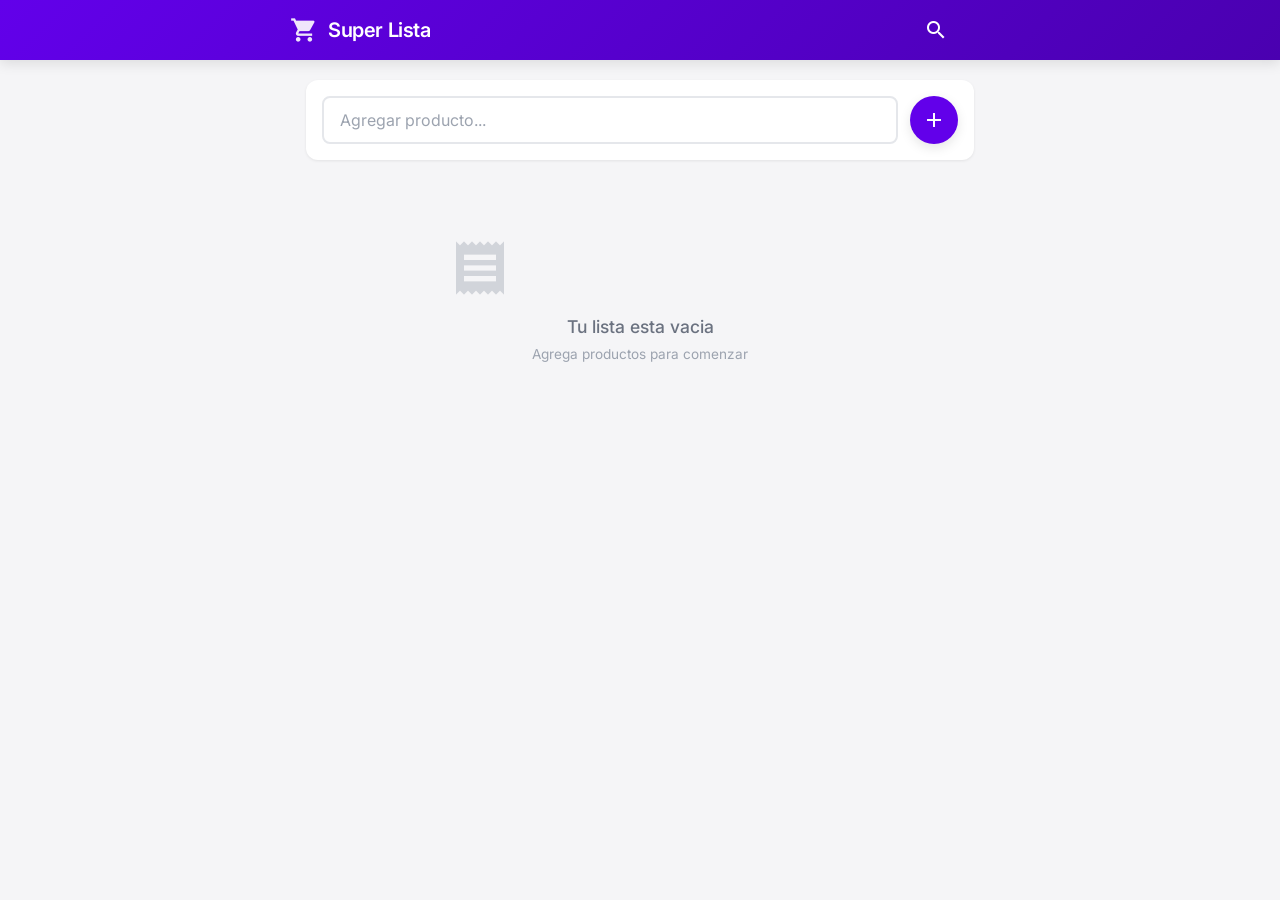
<file: index.html>
<!DOCTYPE html>
<html lang="es">

<head>
    <meta charset="UTF-8">
    <meta name="viewport" content="width=device-width, initial-scale=1.0">
    <meta name="theme-color" content="#6200ea">
    <meta name="description" content="Super Lista - Tu lista de compras inteligente">
    <meta name="apple-mobile-web-app-capable" content="yes">
    <meta name="apple-mobile-web-app-status-bar-style" content="black-translucent">
    <meta name="apple-mobile-web-app-title" content="SuperLista">
    <title>Super Lista</title>

    <link rel="stylesheet" href="https://fonts.googleapis.com/css2?family=Inter:wght@300;400;500;600;700&display=swap">
    <link rel="stylesheet" href="https://fonts.googleapis.com/icon?family=Material+Icons">
    <link rel="stylesheet" href="css/estilos.css">
    <link rel="manifest" href="manifest.json">
    <link rel="apple-touch-icon" href="images/icons/icon-192x192.png">
</head>

<body>

    <!-- Offline indicator -->
    <div class="offline-indicator" id="offline-indicator">
        <i class="material-icons">wifi_off</i>
        <span>Sin conexion - Modo offline</span>
    </div>

    <!-- Install banner -->
    <div class="app-banner" id="install-banner">
        <div class="banner-content">
            <div class="banner-text">
                <i class="material-icons banner-icon">get_app</i>
                <div>
                    <strong>Instalar Super Lista</strong>
                    <span>Accede rapido desde tu pantalla de inicio</span>
                </div>
            </div>
            <div class="banner-actions">
                <button id="btn-instalar" class="banner-btn primary">Instalar</button>
                <button id="btn-cerrar-instalar" class="banner-btn dismiss" aria-label="Cerrar">
                    <i class="material-icons">close</i>
                </button>
            </div>
        </div>
    </div>

    <!-- Update banner -->
    <div class="app-banner update-banner" id="update-banner">
        <div class="banner-content">
            <div class="banner-text">
                <i class="material-icons banner-icon">system_update</i>
                <div>
                    <strong>Nueva version disponible</strong>
                    <span>Actualiza para obtener las mejoras</span>
                </div>
            </div>
            <div class="banner-actions">
                <button id="btn-actualizar" class="banner-btn primary">Actualizar</button>
                <button id="btn-cerrar-update" class="banner-btn dismiss" aria-label="Cerrar">
                    <i class="material-icons">close</i>
                </button>
            </div>
        </div>
    </div>

    <header>
        <div class="header-content">
            <div class="header-left">
                <i class="material-icons header-icon">shopping_cart</i>
                <h1>Super Lista</h1>
            </div>
            <div class="header-search" id="search-container">
                <button class="icon-btn" id="btn-search" aria-label="Buscar">
                    <i class="material-icons">search</i>
                </button>
                <input type="text" id="txt-busqueda" placeholder="Buscar producto..." autocomplete="off">
            </div>
        </div>
    </header>

    <main>
        <section class="input-section">
            <div class="input-row">
                <div class="input-field">
                    <input type="text" id="ingreso-producto" placeholder="Agregar producto..." autocomplete="off">
                </div>
                <button id="btn-entrada-producto" class="fab-btn" aria-label="Agregar producto">
                    <i class="material-icons">add</i>
                </button>
            </div>
        </section>

        <section class="list-header" id="list-header">
            <div class="list-header-row">
                <span class="col-icon"></span>
                <span class="col-name">Producto</span>
                <span class="col-qty">Cant.</span>
                <span class="col-price">Precio</span>
                <span class="col-subtotal">Subtotal</span>
                <span class="col-action"></span>
            </div>
        </section>

        <section id="lista">
            <ul id="ul-lista"></ul>
        </section>

        <section class="empty-state" id="empty-state">
            <i class="material-icons">receipt_long</i>
            <p>Tu lista esta vacia</p>
            <span>Agrega productos para comenzar</span>
        </section>

        <section class="total-section" id="total-section">
            <div class="total-row">
                <span class="total-label">Total estimado</span>
                <span class="total-value" id="total-valor">$0.00</span>
            </div>
            <div class="total-items">
                <span id="total-items-count">0 productos</span>
            </div>
        </section>

        <div class="actions-bar" id="actions-bar">
            <button id="btn-borrar-productos" class="btn-clear">
                <i class="material-icons">delete_sweep</i>
                Borrar Todo
            </button>
        </div>
    </main>

    <script src="js/main.js"></script>

</body>

</html>
</file>
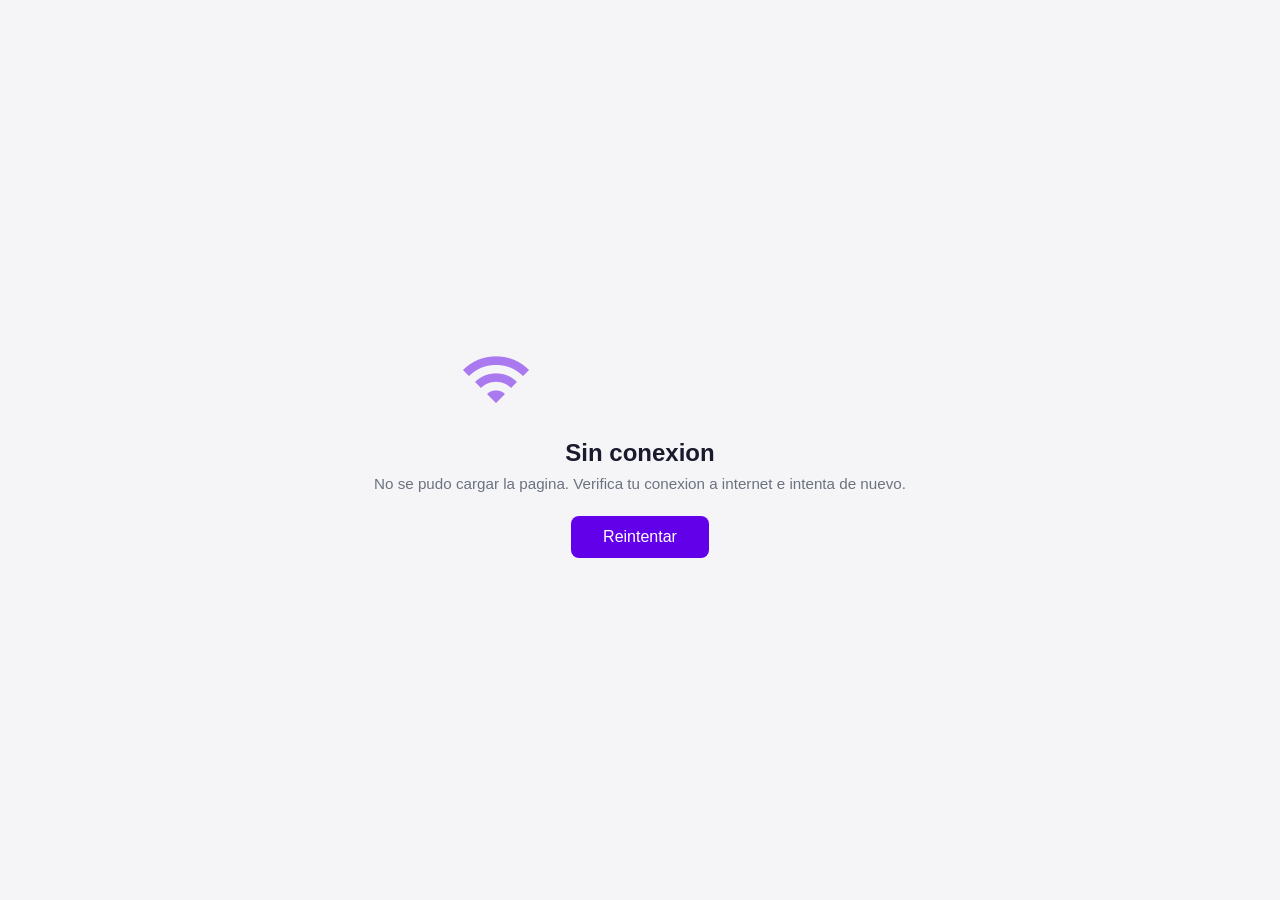
<file: offline.html>
<!DOCTYPE html>
<html lang="es">
<head>
    <meta charset="UTF-8">
    <meta name="viewport" content="width=device-width, initial-scale=1.0">
    <meta name="theme-color" content="#6200ea">
    <title>Super Lista - Sin conexion</title>
    <link rel="stylesheet" href="https://fonts.googleapis.com/icon?family=Material+Icons">
    <style>
        * { margin: 0; padding: 0; box-sizing: border-box; }
        body {
            font-family: -apple-system, BlinkMacSystemFont, 'Segoe UI', sans-serif;
            background: #f5f5f7;
            color: #1a1a2e;
            min-height: 100vh;
            display: flex;
            flex-direction: column;
            align-items: center;
            justify-content: center;
            text-align: center;
            padding: 24px;
        }
        .material-icons { font-size: 72px; color: #6200ea; opacity: 0.5; margin-bottom: 24px; }
        h1 { font-size: 1.5rem; margin-bottom: 8px; }
        p { color: #6b7280; margin-bottom: 24px; font-size: 0.95rem; }
        button {
            background: #6200ea; color: white; border: none; padding: 12px 32px;
            border-radius: 8px; font-size: 1rem; cursor: pointer;
            font-family: inherit;
        }
        button:hover { background: #7c4dff; }
    </style>
</head>
<body>
    <i class="material-icons">wifi_off</i>
    <h1>Sin conexion</h1>
    <p>No se pudo cargar la pagina. Verifica tu conexion a internet e intenta de nuevo.</p>
    <button onclick="location.reload()">Reintentar</button>
</body>
</html>
</file>
<file: css/estilos.css>
*,
*::before,
*::after {
    margin: 0;
    padding: 0;
    box-sizing: border-box;
}

:root {
    --primary: #6200ea;
    --primary-light: #7c4dff;
    --primary-dark: #4a00b0;
    --accent: #00c853;
    --accent-dark: #009624;
    --danger: #ff1744;
    --danger-light: #ff616f;
    --surface: #ffffff;
    --surface-alt: #f5f5f7;
    --text-primary: #1a1a2e;
    --text-secondary: #6b7280;
    --text-hint: #9ca3af;
    --border: #e5e7eb;
    --shadow-sm: 0 1px 3px rgba(0, 0, 0, 0.08);
    --shadow-md: 0 4px 12px rgba(0, 0, 0, 0.1);
    --shadow-lg: 0 8px 30px rgba(0, 0, 0, 0.12);
    --radius-sm: 8px;
    --radius-md: 12px;
    --radius-lg: 16px;
    --radius-full: 50%;
    --transition: 0.2s cubic-bezier(0.4, 0, 0.2, 1);
}

body {
    font-family: 'Inter', -apple-system, BlinkMacSystemFont, 'Segoe UI', sans-serif;
    background: var(--surface-alt);
    color: var(--text-primary);
    min-height: 100vh;
    -webkit-font-smoothing: antialiased;
    overscroll-behavior-y: contain;
}

/* --- Offline indicator --- */

.offline-indicator {
    display: none;
    align-items: center;
    justify-content: center;
    gap: 8px;
    background: #424242;
    color: white;
    padding: 8px 16px;
    font-size: 0.8rem;
    font-weight: 500;
    text-align: center;
}

.offline-indicator.visible {
    display: flex;
}

.offline-indicator .material-icons {
    font-size: 16px;
}

/* --- Install & Update banners --- */

.app-banner {
    display: none;
    background: var(--surface);
    border-bottom: 1px solid var(--border);
    padding: 12px 16px;
    box-shadow: var(--shadow-sm);
    animation: bannerSlide 0.3s ease-out;
}

.app-banner.visible {
    display: block;
}

.update-banner {
    background: linear-gradient(135deg, #e8f5e9, #f1f8e9);
    border-bottom-color: #c8e6c9;
}

@keyframes bannerSlide {
    from { transform: translateY(-100%); opacity: 0; }
    to { transform: translateY(0); opacity: 1; }
}

.banner-content {
    max-width: 700px;
    margin: 0 auto;
    display: flex;
    align-items: center;
    justify-content: space-between;
    gap: 12px;
}

.banner-text {
    display: flex;
    align-items: center;
    gap: 12px;
    min-width: 0;
}

.banner-icon {
    font-size: 28px;
    color: var(--primary);
    flex-shrink: 0;
}

.update-banner .banner-icon {
    color: var(--accent-dark);
}

.banner-text div {
    display: flex;
    flex-direction: column;
    min-width: 0;
}

.banner-text strong {
    font-size: 0.9rem;
    font-weight: 600;
}

.banner-text span {
    font-size: 0.78rem;
    color: var(--text-secondary);
}

.banner-actions {
    display: flex;
    align-items: center;
    gap: 8px;
    flex-shrink: 0;
}

.banner-btn {
    border: none;
    cursor: pointer;
    font-family: inherit;
    border-radius: var(--radius-sm);
    transition: background var(--transition), transform var(--transition);
}

.banner-btn.primary {
    background: var(--primary);
    color: white;
    padding: 8px 20px;
    font-size: 0.85rem;
    font-weight: 600;
}

.update-banner .banner-btn.primary {
    background: var(--accent-dark);
}

.banner-btn.primary:hover {
    filter: brightness(1.15);
    transform: scale(1.02);
}

.banner-btn.primary:active {
    transform: scale(0.98);
}

.banner-btn.dismiss {
    background: none;
    color: var(--text-hint);
    padding: 4px;
    display: flex;
    align-items: center;
    justify-content: center;
    border-radius: var(--radius-full);
}

.banner-btn.dismiss:hover {
    background: rgba(0, 0, 0, 0.05);
    color: var(--text-secondary);
}

.banner-btn.dismiss .material-icons {
    font-size: 20px;
}

/* --- Header --- */

header {
    background: linear-gradient(135deg, var(--primary), var(--primary-dark));
    color: white;
    padding: 0 16px;
    position: sticky;
    top: 0;
    z-index: 100;
    box-shadow: var(--shadow-md);
}

.header-content {
    max-width: 700px;
    margin: 0 auto;
    display: flex;
    align-items: center;
    justify-content: space-between;
    height: 60px;
}

.header-left {
    display: flex;
    align-items: center;
    gap: 10px;
}

.header-icon {
    font-size: 28px;
    opacity: 0.9;
}

header h1 {
    font-size: 1.25rem;
    font-weight: 600;
    letter-spacing: -0.02em;
}

.header-search {
    display: flex;
    align-items: center;
    gap: 8px;
}

.header-search input {
    width: 0;
    opacity: 0;
    border: none;
    background: rgba(255, 255, 255, 0.2);
    color: white;
    padding: 8px 14px;
    border-radius: var(--radius-sm);
    font-size: 0.9rem;
    font-family: inherit;
    outline: none;
    transition: width 0.3s ease, opacity 0.3s ease;
}

.header-search input::placeholder {
    color: rgba(255, 255, 255, 0.6);
}

.header-search.active input {
    width: 180px;
    opacity: 1;
}

.icon-btn {
    background: none;
    border: none;
    color: white;
    cursor: pointer;
    padding: 6px;
    border-radius: var(--radius-full);
    display: flex;
    align-items: center;
    justify-content: center;
    transition: background var(--transition);
}

.icon-btn:hover {
    background: rgba(255, 255, 255, 0.15);
}

/* --- Main content --- */

main {
    max-width: 700px;
    margin: 0 auto;
    padding: 20px 16px 120px;
}

.input-section {
    background: var(--surface);
    border-radius: var(--radius-md);
    padding: 16px;
    box-shadow: var(--shadow-sm);
    margin-bottom: 16px;
}

.input-row {
    display: flex;
    align-items: center;
    gap: 12px;
}

.input-field {
    flex: 1;
}

.input-field input {
    width: 100%;
    border: 2px solid var(--border);
    border-radius: var(--radius-sm);
    padding: 12px 16px;
    font-size: 1rem;
    font-family: inherit;
    color: var(--text-primary);
    background: var(--surface);
    outline: none;
    transition: border-color var(--transition);
}

.input-field input:focus {
    border-color: var(--primary);
}

.input-field input::placeholder {
    color: var(--text-hint);
}

.fab-btn {
    width: 48px;
    height: 48px;
    border-radius: var(--radius-full);
    border: none;
    background: var(--primary);
    color: white;
    cursor: pointer;
    display: flex;
    align-items: center;
    justify-content: center;
    box-shadow: var(--shadow-md);
    transition: background var(--transition), transform var(--transition), box-shadow var(--transition);
    flex-shrink: 0;
}

.fab-btn:hover {
    background: var(--primary-light);
    transform: scale(1.05);
    box-shadow: var(--shadow-lg);
}

.fab-btn:active {
    transform: scale(0.95);
}

.fab-btn .material-icons {
    font-size: 24px;
}

/* --- List --- */

.list-header {
    display: none;
    padding: 0 16px;
    margin-bottom: 4px;
}

.list-header.visible {
    display: block;
}

.list-header-row {
    display: flex;
    align-items: center;
    gap: 8px;
    padding: 8px 4px;
    font-size: 0.7rem;
    font-weight: 600;
    text-transform: uppercase;
    letter-spacing: 0.05em;
    color: var(--text-hint);
}

#ul-lista {
    list-style: none;
    display: flex;
    flex-direction: column;
    gap: 8px;
}

.list-item {
    background: var(--surface);
    border-radius: var(--radius-md);
    padding: 12px 16px;
    display: flex;
    align-items: center;
    gap: 8px;
    box-shadow: var(--shadow-sm);
    transition: transform var(--transition), box-shadow var(--transition);
    animation: slideIn 0.25s ease-out;
}

.list-item:hover {
    box-shadow: var(--shadow-md);
}

@keyframes slideIn {
    from {
        opacity: 0;
        transform: translateY(-8px);
    }
    to {
        opacity: 1;
        transform: translateY(0);
    }
}

.col-icon {
    width: 36px;
    flex-shrink: 0;
    display: flex;
    align-items: center;
    justify-content: center;
}

.col-icon .material-icons {
    font-size: 20px;
    color: var(--primary);
}

.col-name {
    flex: 1;
    min-width: 0;
    font-weight: 500;
    font-size: 0.95rem;
    overflow: hidden;
    text-overflow: ellipsis;
    white-space: nowrap;
}

.col-qty,
.col-price {
    width: 70px;
    flex-shrink: 0;
}

.col-subtotal {
    width: 80px;
    flex-shrink: 0;
    font-weight: 600;
    font-size: 0.9rem;
    color: var(--primary);
    text-align: right;
}

.col-action {
    width: 36px;
    flex-shrink: 0;
    display: flex;
    align-items: center;
    justify-content: center;
}

.mini-input {
    width: 100%;
    border: 1.5px solid var(--border);
    border-radius: 6px;
    padding: 6px 8px;
    font-size: 0.85rem;
    font-family: inherit;
    color: var(--text-primary);
    text-align: center;
    outline: none;
    background: var(--surface-alt);
    transition: border-color var(--transition), background var(--transition);
}

.mini-input:focus {
    border-color: var(--primary);
    background: var(--surface);
}

.btn-delete {
    background: none;
    border: none;
    color: var(--text-hint);
    cursor: pointer;
    padding: 4px;
    border-radius: var(--radius-full);
    display: flex;
    align-items: center;
    justify-content: center;
    transition: color var(--transition), background var(--transition);
}

.btn-delete:hover {
    color: var(--danger);
    background: rgba(255, 23, 68, 0.08);
}

.btn-delete .material-icons {
    font-size: 20px;
}

/* --- Empty state --- */

.empty-state {
    text-align: center;
    padding: 60px 20px;
    color: var(--text-hint);
    display: none;
}

.empty-state.visible {
    display: block;
}

.empty-state .material-icons {
    font-size: 64px;
    margin-bottom: 16px;
    opacity: 0.4;
}

.empty-state p {
    font-size: 1.1rem;
    font-weight: 500;
    color: var(--text-secondary);
    margin-bottom: 6px;
}

.empty-state span {
    font-size: 0.85rem;
}

/* --- Total section --- */

.total-section {
    display: none;
    background: var(--surface);
    border-radius: var(--radius-md);
    padding: 16px 20px;
    margin-top: 16px;
    box-shadow: var(--shadow-sm);
    border-left: 4px solid var(--primary);
}

.total-section.visible {
    display: block;
}

.total-row {
    display: flex;
    justify-content: space-between;
    align-items: center;
}

.total-label {
    font-size: 0.9rem;
    font-weight: 500;
    color: var(--text-secondary);
}

.total-value {
    font-size: 1.5rem;
    font-weight: 700;
    color: var(--primary);
}

.total-items {
    margin-top: 4px;
    font-size: 0.8rem;
    color: var(--text-hint);
}

/* --- Actions bar --- */

.actions-bar {
    display: none;
    position: fixed;
    bottom: 0;
    left: 0;
    right: 0;
    background: var(--surface);
    padding: 12px 16px;
    box-shadow: 0 -2px 10px rgba(0, 0, 0, 0.08);
    z-index: 50;
}

.actions-bar.visible {
    display: flex;
    justify-content: center;
}

.btn-clear {
    display: flex;
    align-items: center;
    gap: 8px;
    background: none;
    border: 2px solid var(--danger);
    color: var(--danger);
    padding: 10px 24px;
    border-radius: var(--radius-sm);
    font-size: 0.9rem;
    font-weight: 500;
    font-family: inherit;
    cursor: pointer;
    transition: background var(--transition), color var(--transition);
}

.btn-clear:hover {
    background: var(--danger);
    color: white;
}

.btn-clear .material-icons {
    font-size: 20px;
}

/* --- Responsive --- */

@media (max-width: 480px) {
    .col-subtotal {
        display: none;
    }

    .col-qty,
    .col-price {
        width: 60px;
    }

    .col-icon {
        width: 28px;
    }

    .col-icon .material-icons {
        font-size: 18px;
    }

    .list-item {
        padding: 10px 12px;
        gap: 6px;
    }

    .header-search.active input {
        width: 140px;
    }

    .total-value {
        font-size: 1.3rem;
    }

    .banner-text span {
        display: none;
    }
}

/* --- Standalone (installed PWA) tweaks --- */

@media (display-mode: standalone) {
    body {
        padding-top: env(safe-area-inset-top);
    }
}
</file>
